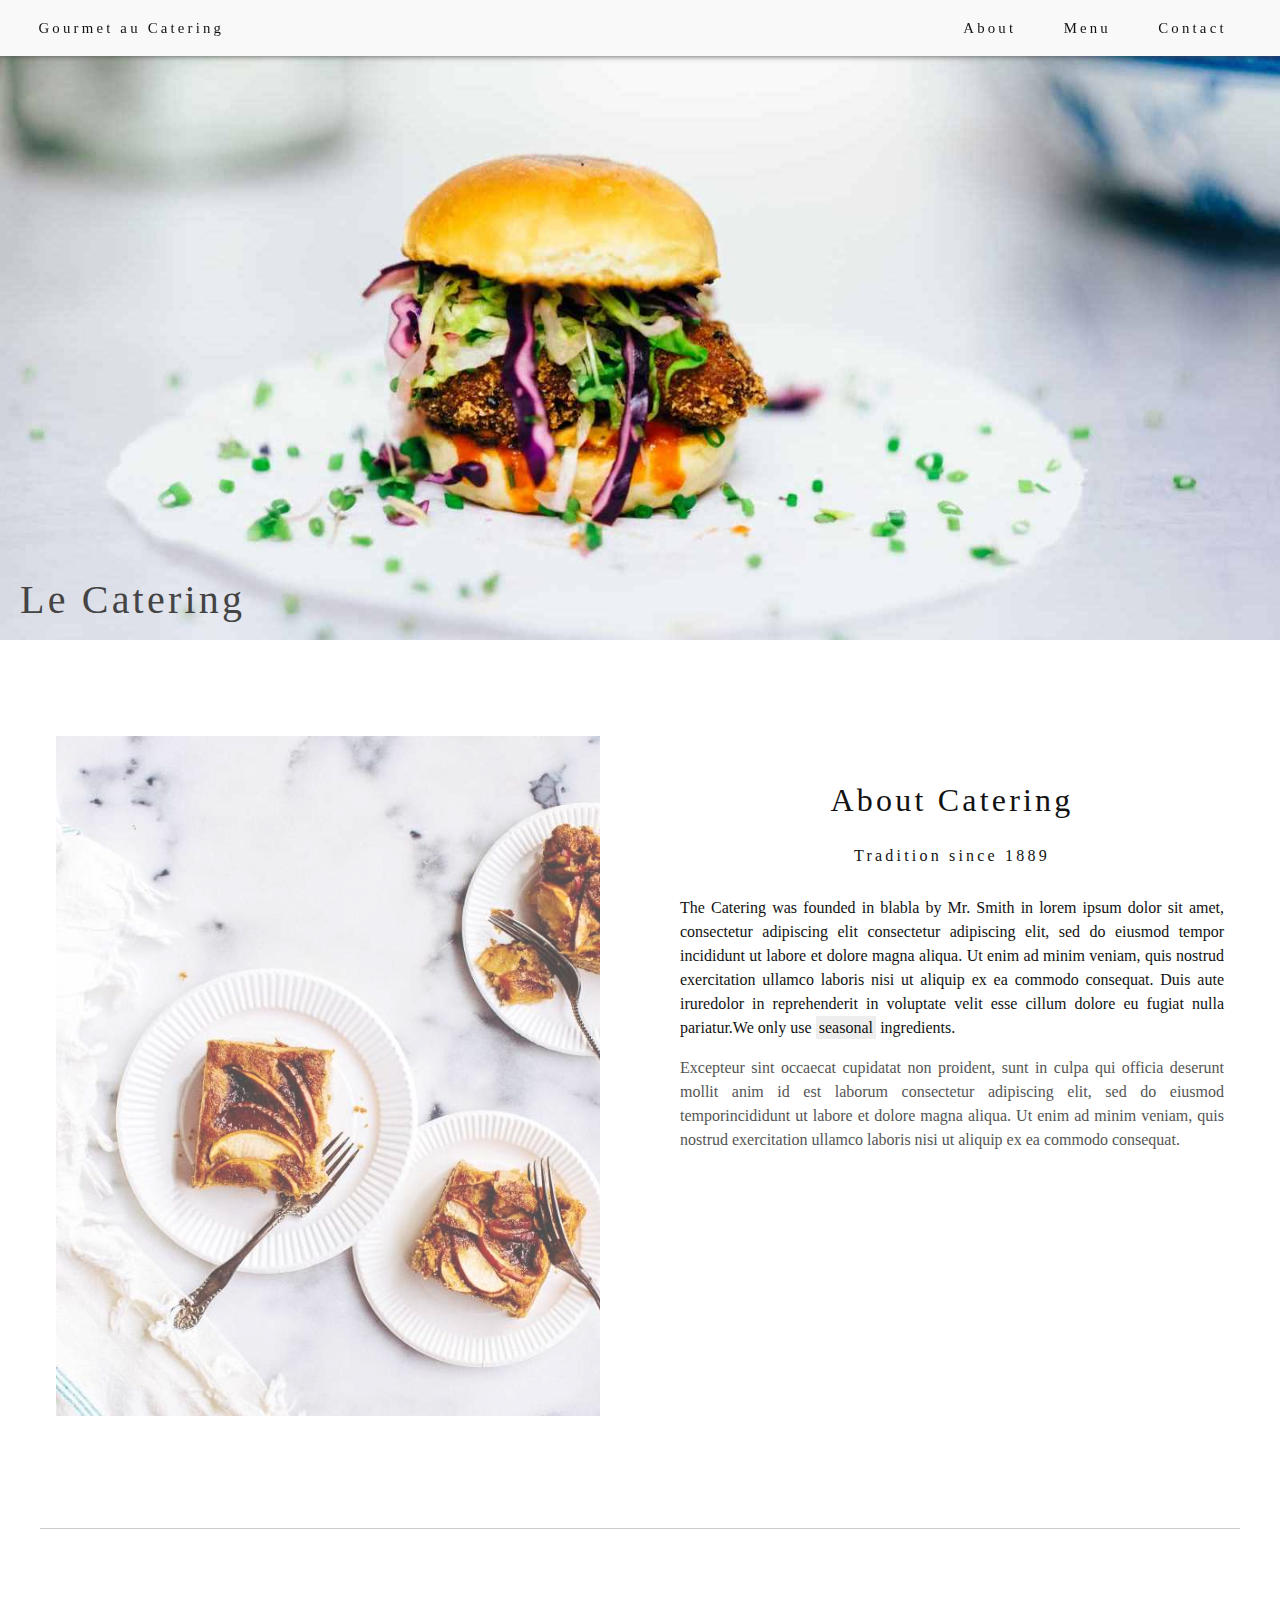
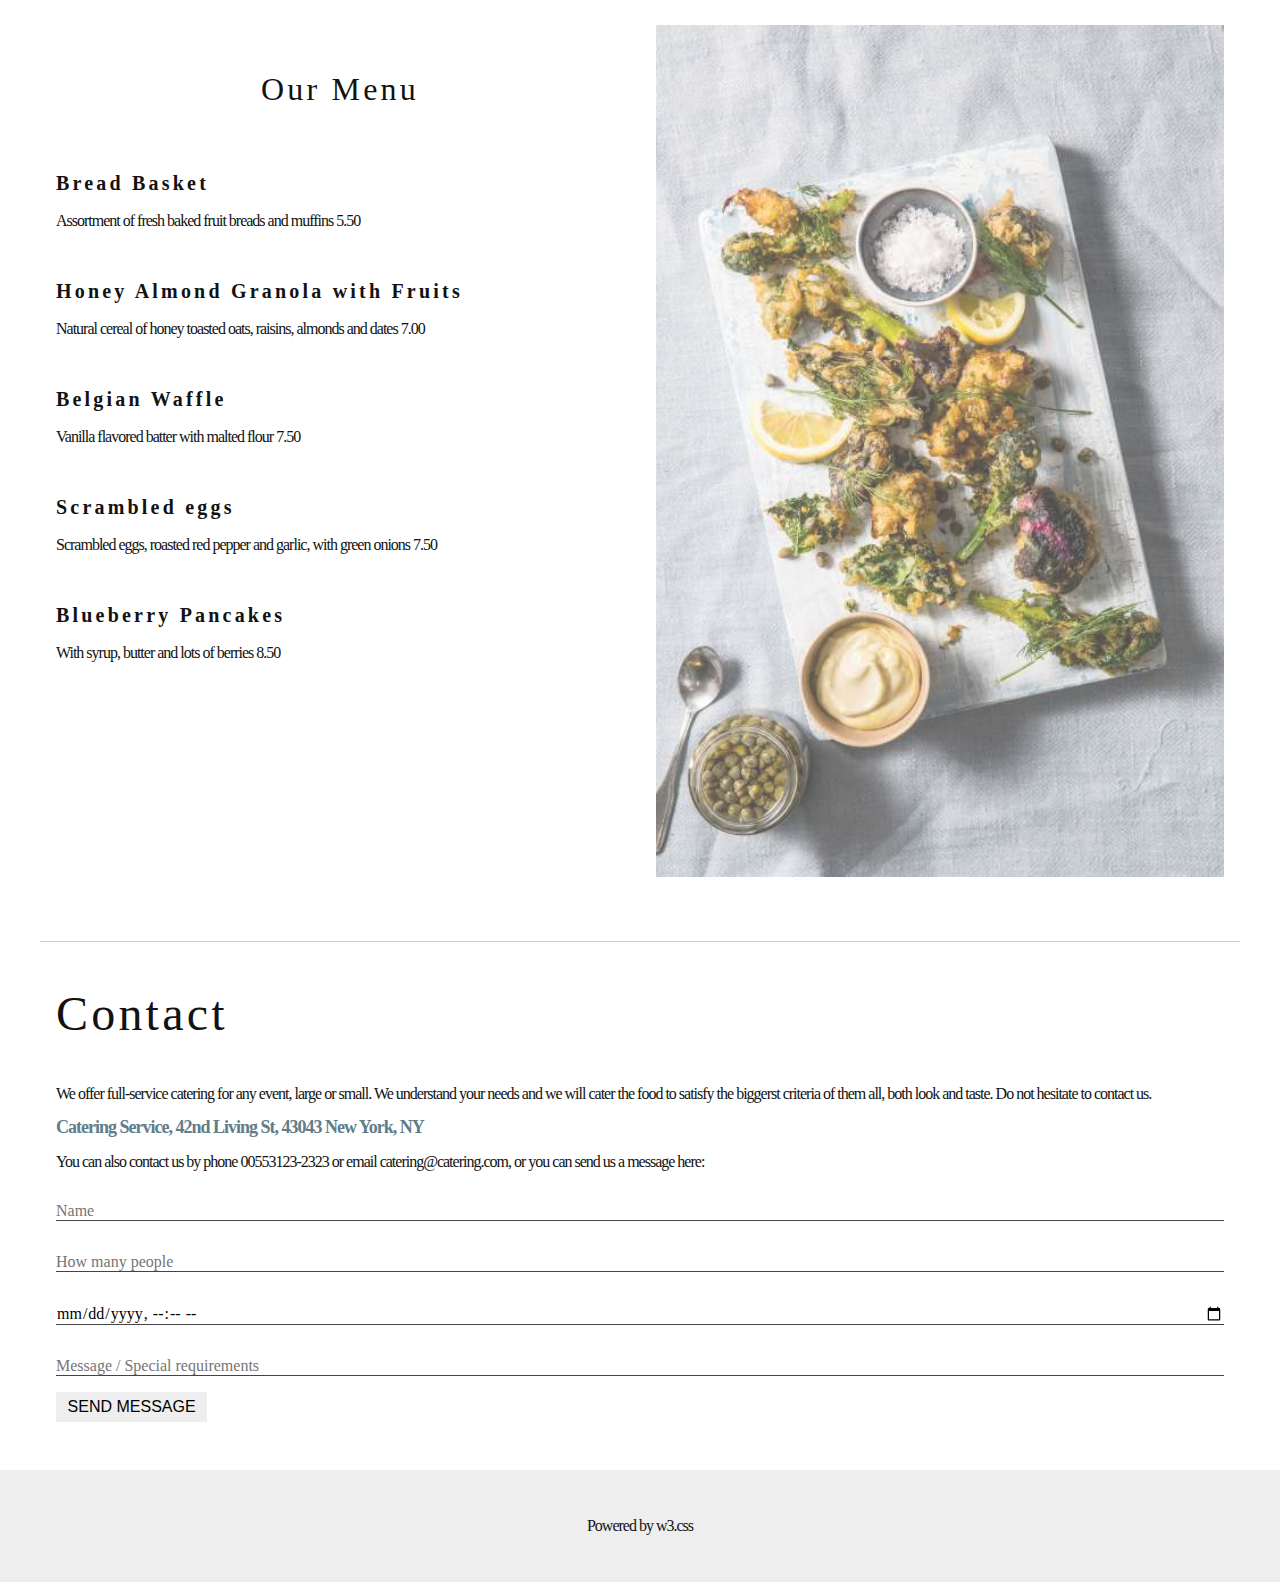
<file: html/homework.html>
<!DOCTYPE html>
<html lang="ko">
<head>
    <meta charset="UTF-8">
    <meta http-equiv="X-UA-Compatible" content="IE=edge">
    <meta name="viewport" content="width=device-width, initial-scale=1.0">
    <title>Le Catering</title>
    <link rel="stylesheet" href="../css/all.min.css">
    <link rel="stylesheet" href="../css/swiper-bundle.min.css">
    <link rel="stylesheet" href="../css/base.css">
    <link rel="stylesheet" href="../css/homework.css">
    <script src="../js/jquery-3.6.0.min.js"></script>
    <script src="../js/swiper-bundle.min.js"></script>
</head>
<body>
    <!-- header -->
    <header class="header-wrapper">
            <div class="header-wrap clearfix">
                <h1 class="title"><a href="#">Gourmet au Catering</a></h1>
                <ul class="navi-wrap">
                    <li class="navi"><a href="#about">About</a></li>
                    <li class="navi"><a href="#menu">Menu</a></li>
                    <li class="navi"><a href="#contact">Contact</a></li>
                </ul>
            </div>
    </header>

    <!-- main -->
    <a name="main" class="anchor"></a>
    <section class="main-wrapper">
        <div class="main-wrap">
            <img src="../img/hamburger.jpg" alt="햄버거" class="img">
            <p class="ment">Le Catering</p>
        </div>
    </section>

    <!-- about -->
    <a name="about" class="anchor"></a>
    <section class="about-wrapper">
        <div class="wrapper clearfix">
            <div class="img-wrap">
                <img src="../img/tablesetting2.jpg" alt="소개이미지" class="about-img">
            </div>
            <div class="cont-wrap">
                <h2>About Catering</h2>
                <h3>Tradition since 1889</h3>
                <p>
                    The Catering was founded in blabla by Mr. Smith in lorem ipsum dolor sit amet,
                    consectetur adipiscing elit consectetur adipiscing elit, sed do eiusmod tempor
                    incididunt ut labore et dolore magna aliqua. Ut enim ad minim veniam, quis nostrud
                    exercitation ullamco laboris nisi ut aliquip ex ea commodo consequat. Duis aute iruredolor
                    in reprehenderit in voluptate velit esse cillum dolore eu fugiat nulla pariatur.We only use <span>seasonal</span> ingredients.
                </p>
                <p>
                    Excepteur sint occaecat cupidatat non proident, sunt in culpa qui officia deserunt mollit anim id est laborum
                    consectetur adipiscing elit, sed do eiusmod temporincididunt ut labore et dolore magna aliqua. Ut enim ad minim veniam,
                    quis nostrud exercitation ullamco laboris nisi ut aliquip ex ea commodo consequat.
                </p>
            </div>
        </div>
    </section>

    <!-- menu -->
    <a name="menu" class="anchor"></a>
    <section class="menu-wrapper">
        <div class="wrapper clearfix">
            <div class="menu-wrap">
                <h3 class="menu-title">Our Menu</h3>
                <ul class="table">
                    <li class="menu">
                        <h4>Bread Basket</h4>
                        <p>Assortment of fresh baked fruit breads and muffins 5.50</p>
                    </li>
                    <li class="menu">
                        <h4>Honey Almond Granola with Fruits</h4>
                        <p>Natural cereal of honey toasted oats, raisins, almonds and dates 7.00</p>
                    </li>
                    <li class="menu">
                        <h4>Belgian Waffle</h4>
                        <p>Vanilla flavored batter with malted flour 7.50</p>
                    </li>
                    <li class="menu">
                        <h4>Scrambled eggs</h4>
                        <p>Scrambled eggs, roasted red pepper and garlic, with green onions 7.50</p>
                    </li>
                    <li class="menu">
                        <h4>Blueberry Pancakes</h4>
                        <p>With syrup, butter and lots of berries 8.50</p>
                    </li>
                </ul>
            </div>
            <div class="img-wrap">
                <img src="../img/tablesetting.jpg" alt="메뉴이미지" class="menu-img">
            </div>
        </div>
    </section>

    <!-- contact -->
    <a name="contact" class="anchor"></a>
    <section class="contact-wrapper">
        <div class="wrapper2">
            <div class="cont-wrap">
                <h2 class="title">Contact</h2>
                <p>We offer full-service catering for any event, large or small. We understand
                    your needs and we will cater the food to satisfy the biggerst criteria of them all,
                    both look and taste. Do not hesitate to contact us.</p>
                <address>Catering Service, 42nd Living St, 43043 New York, NY</address>
                <p>You can also contact us by phone 00553123-2323 or email catering@catering.com, or you can send us a message here:</p>
            </div>
            <form action="">
                <input type="text" name="Name" placeholder="Name">
                <input type="text" name="People" placeholder="How many people">
                <input type="datetime-local" name="date" placeholder="Date and time">
                <input type="text" name="Message" placeholder="Message / Special requirements">
                <button class="bt-send">SEND MESSAGE</button>
            </form>
        </div>
    </section>

    <!-- footer -->
    <footer class="footer-wrap">
        <div class="copyright"><a href="#">Powered by w3.css</a></div>
    </footer>
</body>
</html>
</file>
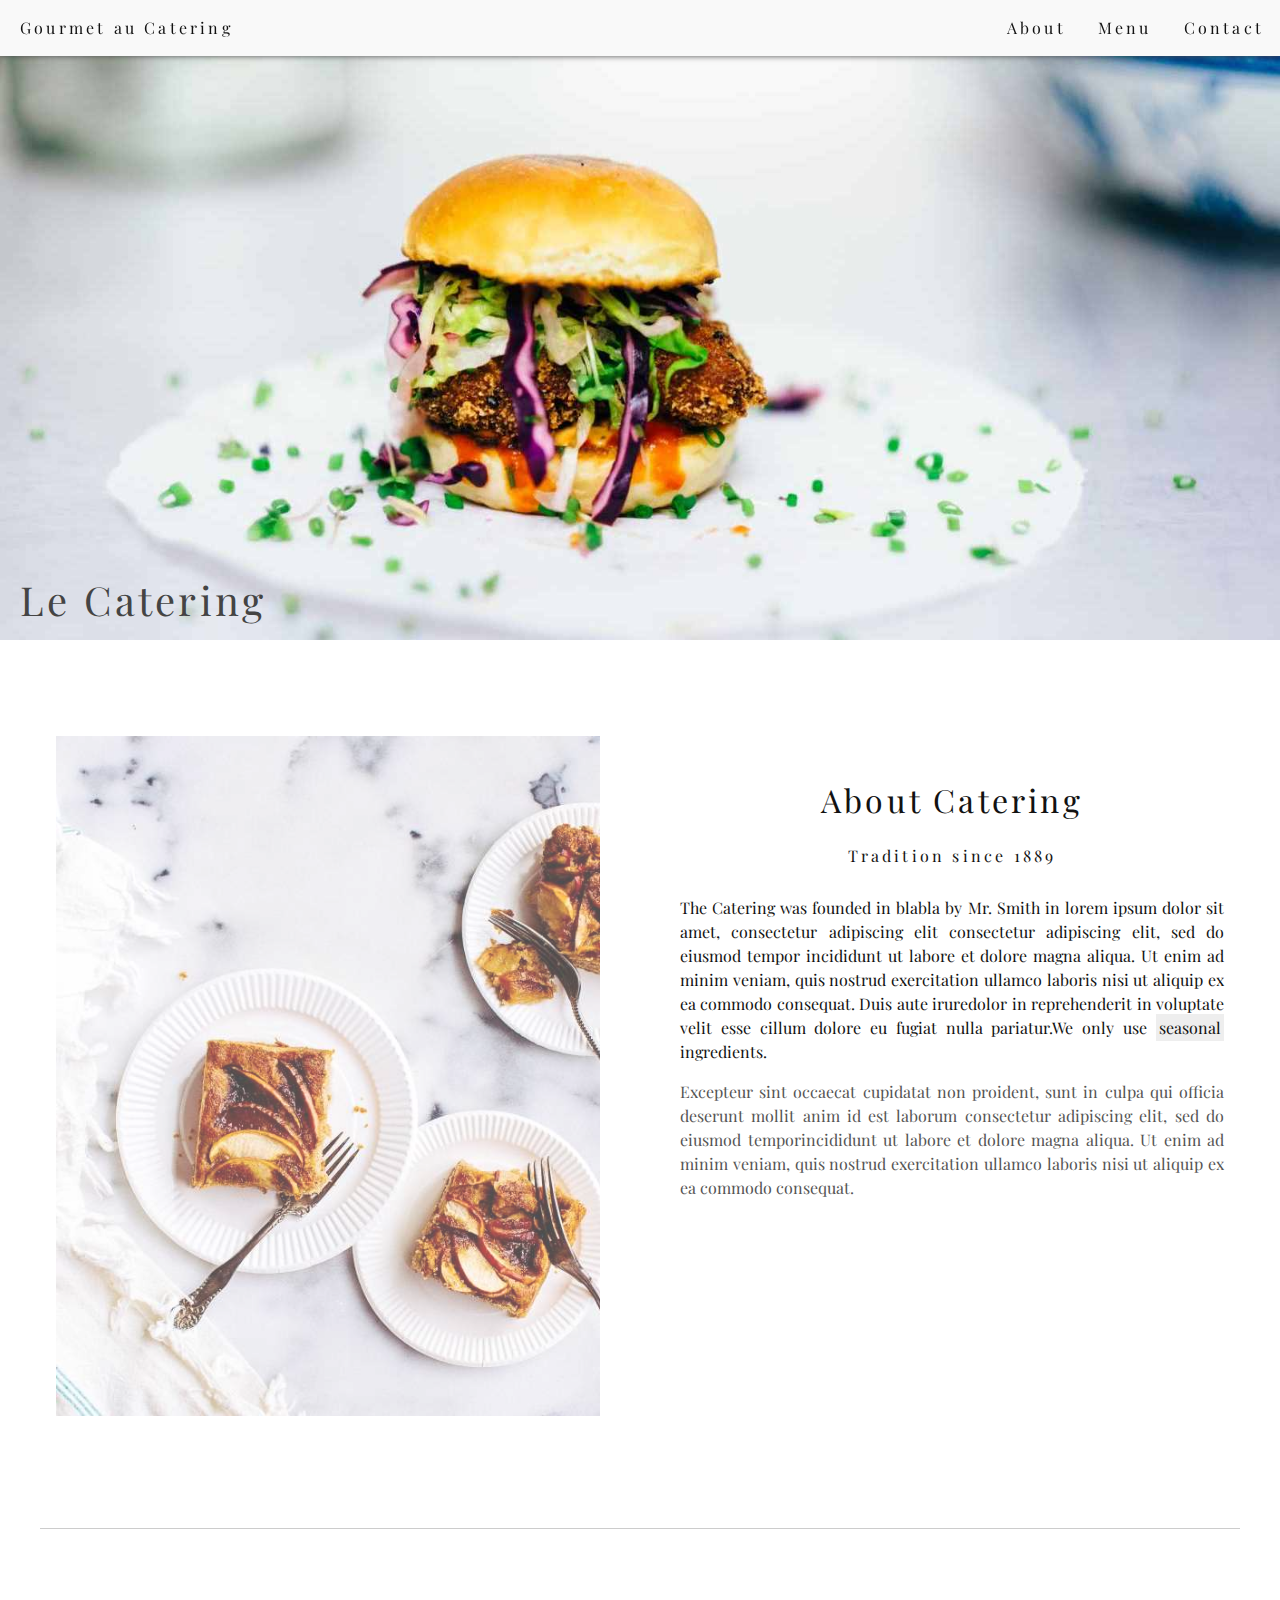
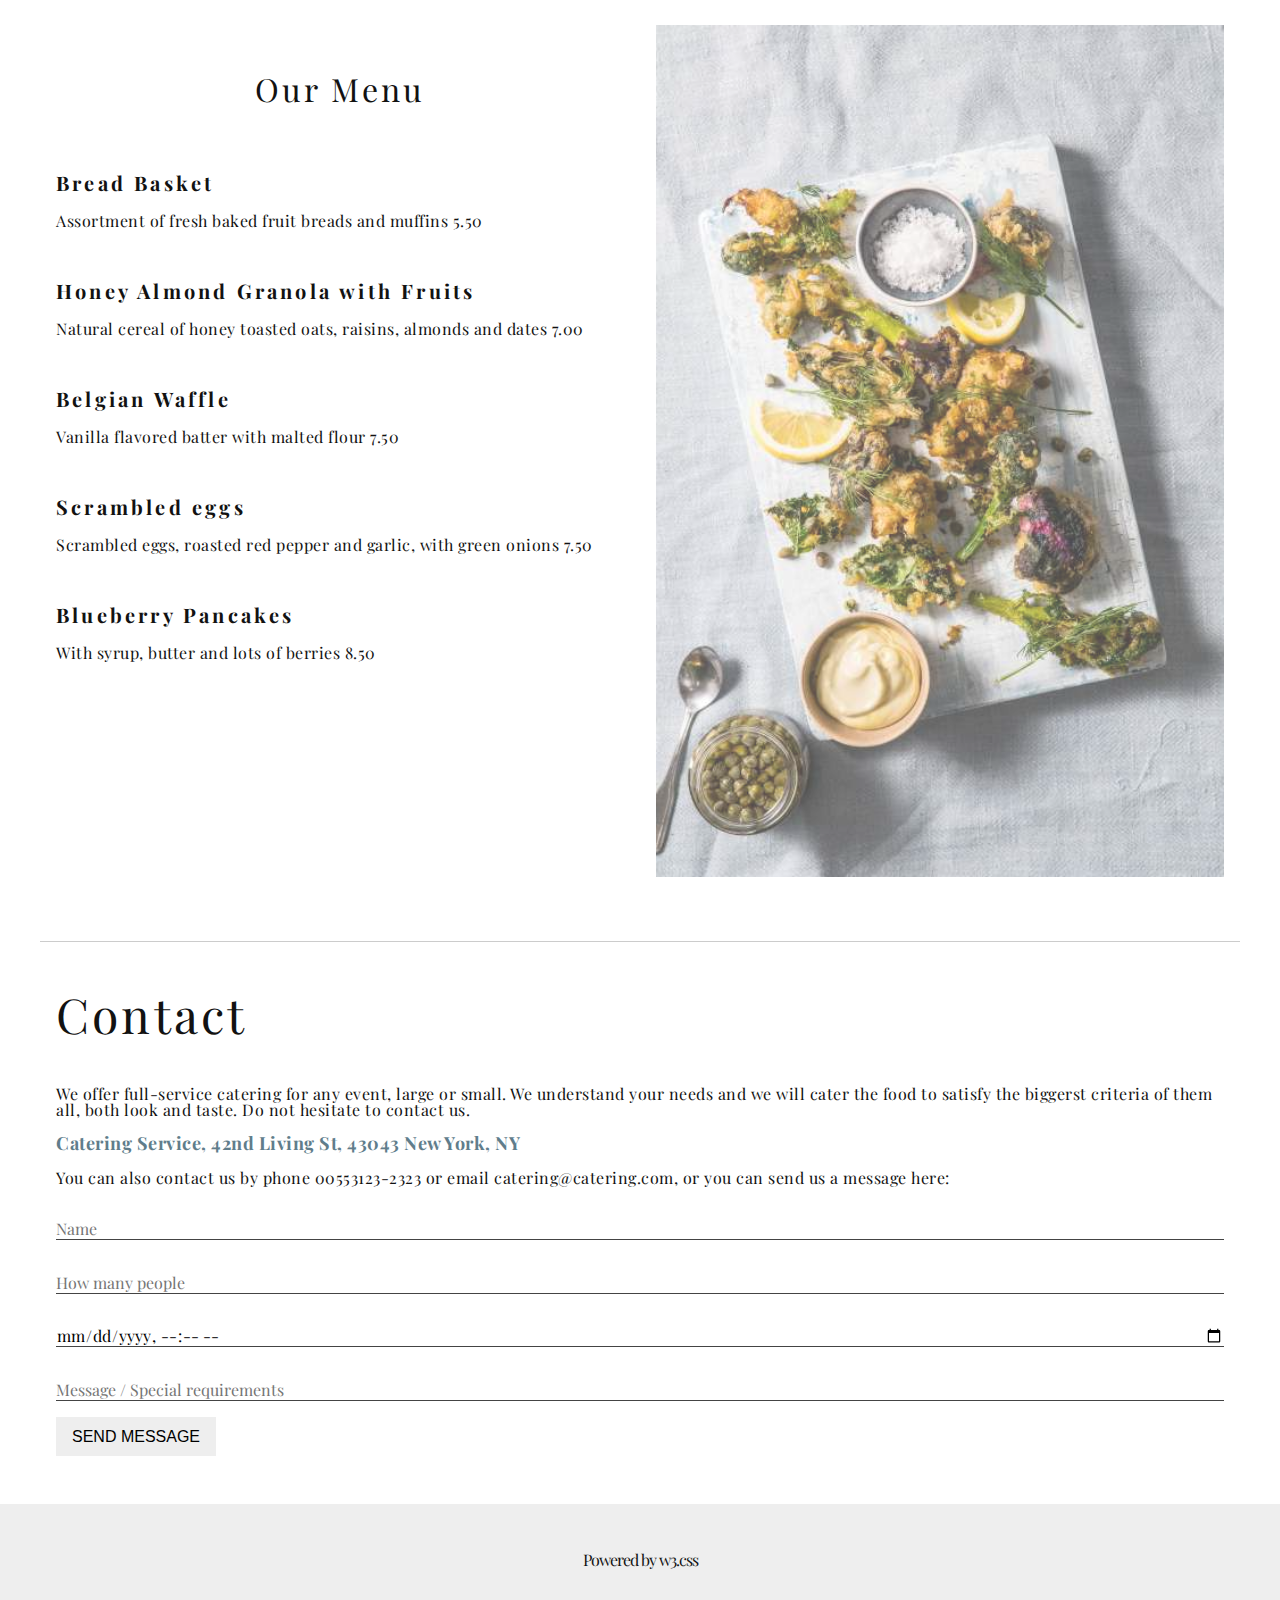
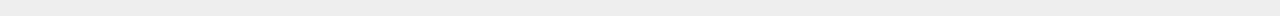
<file: public/html/homework.html>
<!DOCTYPE html>
<html lang="ko">
<head>
    <meta charset="UTF-8">
    <meta http-equiv="X-UA-Compatible" content="IE=edge">
    <meta name="viewport" content="width=device-width, initial-scale=1.0">
    <title>Le Catering</title>
    <link rel="stylesheet" href="../css/all.min.css">
    <link rel="stylesheet" href="../css/swiper-bundle.min.css">
    <link rel="stylesheet" href="../css/base.css">
    <link rel="stylesheet" href="../css/homework.css">
    <script src="../js/jquery-3.6.0.min.js"></script>
    <script src="../js/swiper-bundle.min.js"></script>
</head>
<body>
    <!-- header -->
    <header class="header-wrapper clearfix">
        <h1 class="title"><a href="#">Gourmet au Catering</a></h1>
        <ul class="navi-wrap">
            <li class="navi"><a href="#about">About</a></li>
            <li class="navi"><a href="#menu">Menu</a></li>
            <li class="navi"><a href="#contact">Contact</a></li>
        </ul>
    </header>

    <!-- main -->
    <a name="main" class="anchor"></a>
    <section class="main-wrapper">
        <div class="main-wrap">
            <img src="../img/hamburger.jpg" alt="햄버거" class="img">
            <p class="ment">Le Catering</p>
        </div>
    </section>

    <!-- about -->
    <a name="about" class="anchor"></a>
    <section class="about-wrapper">
        <div class="wrapper clearfix">
            <div class="img-wrap">
                <img src="../img/tablesetting2.jpg" alt="소개이미지" class="about-img">
            </div>
            <div class="cont-wrap">
                <h2>About Catering</h2>
                <h3>Tradition since 1889</h3>
                <p>
                    The Catering was founded in blabla by Mr. Smith in lorem ipsum dolor sit amet,
                    consectetur adipiscing elit consectetur adipiscing elit, sed do eiusmod tempor
                    incididunt ut labore et dolore magna aliqua. Ut enim ad minim veniam, quis nostrud
                    exercitation ullamco laboris nisi ut aliquip ex ea commodo consequat. Duis aute iruredolor
                    in reprehenderit in voluptate velit esse cillum dolore eu fugiat nulla pariatur.We only use <span>seasonal</span> ingredients.
                </p>
                <p>
                    Excepteur sint occaecat cupidatat non proident, sunt in culpa qui officia deserunt mollit anim id est laborum
                    consectetur adipiscing elit, sed do eiusmod temporincididunt ut labore et dolore magna aliqua. Ut enim ad minim veniam,
                    quis nostrud exercitation ullamco laboris nisi ut aliquip ex ea commodo consequat.
                </p>
            </div>
        </div>
    </section>

    <!-- menu -->
    <a name="menu" class="anchor"></a>
    <section class="menu-wrapper">
        <div class="wrapper clearfix">
            <div class="menu-wrap">
                <h3 class="menu-title">Our Menu</h3>
                <ul class="table">
                    <li class="menu">
                        <h4>Bread Basket</h4>
                        <p>Assortment of fresh baked fruit breads and muffins 5.50</p>
                    </li>
                    <li class="menu">
                        <h4>Honey Almond Granola with Fruits</h4>
                        <p>Natural cereal of honey toasted oats, raisins, almonds and dates 7.00</p>
                    </li>
                    <li class="menu">
                        <h4>Belgian Waffle</h4>
                        <p>Vanilla flavored batter with malted flour 7.50</p>
                    </li>
                    <li class="menu">
                        <h4>Scrambled eggs</h4>
                        <p>Scrambled eggs, roasted red pepper and garlic, with green onions 7.50</p>
                    </li>
                    <li class="menu">
                        <h4>Blueberry Pancakes</h4>
                        <p>With syrup, butter and lots of berries 8.50</p>
                    </li>
                </ul>
            </div>
            <div class="img-wrap">
                <img src="../img/tablesetting.jpg" alt="메뉴이미지" class="menu-img">
            </div>
        </div>
    </section>

    <!-- contact -->
    <a name="contact" class="anchor"></a>
    <section class="contact-wrapper">
        <div class="wrapper2">
            <div class="cont-wrap">
                <h2 class="title">Contact</h2>
                <p>We offer full-service catering for any event, large or small. We understand
                    your needs and we will cater the food to satisfy the biggerst criteria of them all,
                    both look and taste. Do not hesitate to contact us.</p>
                <address>Catering Service, 42nd Living St, 43043 New York, NY</address>
                <p>You can also contact us by phone 00553123-2323 or email catering@catering.com, or you can send us a message here:</p>
            </div>
            <form action="">
                <input type="text" name="Name" placeholder="Name">
                <input type="text" name="People" placeholder="How many people">
                <input type="datetime-local" name="date" placeholder="Date and time">
                <input type="text" name="Message" placeholder="Message / Special requirements">
                <button class="bt-send">SEND MESSAGE</button>
            </form>
        </div>
    </section>

    <!-- footer -->
    <footer class="footer-wrap">
        <div class="copyright"><a href="#">Powered by w3.css</a></div>
    </footer>
</body>
</html>
</file>
<file: css/homework.css>
@import url('https://fonts.googleapis.com/css2?family=Playfair+Display:ital@0;1&display=swap');
/* font-family: 'Playfair Display', serif; */



/********************* default ***********************/
html, body {font: 16 'Playfair Display'; color: #121212; letter-spacing: .2em;}
.wrapper {max-width: 1200px; margin: auto; padding: 3em 0; border-bottom: 1px solid #ccc;} /* about 부터 사용 */
.wrapper2 {max-width: 1200px; margin: auto; padding: 3em 1em;}
a.anchor {height: 0; line-height: 0; display: inline;}


/********************* header ***********************/
.header-wrapper {position: fixed; width: 100%; background-color: #f9f9f9; z-index: 10; box-shadow: 0 0 6px rgb(77, 75, 75);}
.header-wrapper > .header-wrap {padding: 1em; font-size: .925em;}
.header-wrapper > .header-wrap > .title {float: left; margin-left: 1em; padding: .4em .6em;}
.header-wrapper > .header-wrap > .navi-wrap {float: right;}
.header-wrapper > .header-wrap > .navi-wrap > .navi {float: left; margin-right: 2em;}
.header-wrapper > .header-wrap > .navi-wrap > .navi a {padding: .4em .6em;}
.header-wrapper > .header-wrap > .navi-wrap > .navi:hover {background-color: #eee;}


/********************* main ***********************/
.main-wrapper {max-width: 1600px; margin: auto;}
.main-wrapper > .main-wrap {position: relative;}
.main-wrapper > .main-wrap > img {}
.main-wrapper > .main-wrap > .ment {position: absolute; font-size: 2.5em; color: #444; left: .5em; bottom: .5em;}


/********************* about ***********************/
.about-wrapper {margin: 2em 0;}
.about-wrapper > .wrapper {border-bottom: 1px solid #ccc;}
.about-wrapper > .wrapper > .img-wrap {float: left; width: 48%; margin: 0 4% 4% 0; padding: 1em;}
.about-wrapper > .wrapper > .img-wrap > .about-img {width: 100%; opacity: .7;}

.about-wrapper > .wrapper > .cont-wrap {float: right; width: 48%; text-align: center; margin-top: 3em; padding: 1em;}
.about-wrapper > .wrapper > .cont-wrap > h2 {font-size: 2em;}
.about-wrapper > .wrapper > .cont-wrap > h3 {font-size: 1em; padding: 2em 0;}
.about-wrapper > .wrapper > .cont-wrap > p { text-align: justify; letter-spacing: 0; line-height: 1.5; margin-bottom: 1em;}
.about-wrapper > .wrapper > .cont-wrap > p:nth-child(4) {color: #555;}
.about-wrapper > .wrapper > .cont-wrap > p > span {background-color: #eee; padding: .2em .2em;}


/********************* menu ***********************/
.menu-wrapper {}
.menu-wrapper > .wrapper > .menu-wrap {float: left; width: 50%; padding: 1em; margin-top: 3em;}
.menu-wrapper > .wrapper > .menu-wrap > .menu-title {font-size: 2em; text-align: center; margin-bottom: 1.5em;}
.menu-wrapper > .wrapper > .menu-wrap > .table > .menu {text-align: left;}
.menu-wrapper > .wrapper > .menu-wrap > .table > .menu > h4 {font-size: 1.25em; font-weight: bold; line-height: 3;}
.menu-wrapper > .wrapper > .menu-wrap > .table > .menu > p {font-size: 1em; margin-bottom: 2em; letter-spacing: -1px;}

.menu-wrapper > .wrapper > .img-wrap {float: right; width: 50%; padding: 1em;}
.menu-wrapper > .wrapper > .img-wrap > .menu-img {width: 100%; opacity: .7;}


/********************* contact ***********************/
.contact-wrapper {}
.contact-wrapper > .wrapper2 {}
.contact-wrapper > .wrapper2 > .cont-wrap {width: 100%; text-align: left;}
.contact-wrapper > .wrapper2 > .cont-wrap > * { margin-bottom: 1em;}
.contact-wrapper > .wrapper2 > .cont-wrap > .title {font-size: 3em;}
.contact-wrapper > .wrapper2 > .cont-wrap > p:nth-child(2) {letter-spacing: -1px; line-height: 1;}
.contact-wrapper > .wrapper2 > .cont-wrap > address{letter-spacing: -1px; font-weight: bold; font-size: 1.125em; color: #607d8b;}
.contact-wrapper > .wrapper2 > .cont-wrap > p:nth-child(4) {letter-spacing: -1px;}

.contact-wrapper > .wrapper2 > form {width: 100%;}
.contact-wrapper > .wrapper2 > form > input {width: 100%; margin: 1em 0; border-bottom: 1px solid #444;}
.contact-wrapper > .wrapper2 > form > button {background-color: #eee; padding: 0.425em 0.725em;}


/********************* footer ***********************/
.footer-wrap {width: 100%; background-color: #eee; padding: 3em;}
.footer-wrap > .copyright {width: 100%; letter-spacing: -1px; text-align: center;}
.footer-wrap > .copyright a:hover {text-decoration: underline;}


/********************* response ***********************/
@media (max-width: 992px){

}

@media (max-width: 768px){
    .header-wrapper > .header-wrap > .navi-wrap {display: none;}

    .about-wrapper > .wrapper > .img-wrap {display: none;}
    .about-wrapper > .wrapper > .cont-wrap {width: 100%;}

    .menu-wrapper > .wrapper > .menu-wrap {width: 100%;}
    .menu-wrapper > .wrapper > .img-wrap {width: 100%;}
}

@media (max-width: 574px){
}
</file>
<file: public/css/homework.css>
@import url('https://fonts.googleapis.com/css2?family=Playfair+Display:ital@0;1&display=swap');
/* font-family: 'Playfair Display', serif; */



/********************* default ***********************/
html, body {font-size: 16; font-family: 'Playfair Display', serif; color: #121212; letter-spacing: .2em;}
.wrapper {max-width: 1200px; margin: auto; padding: 3em 0; border-bottom: 1px solid #ccc;} /* about 부터 사용 */
.wrapper2 {max-width: 1200px; margin: auto; padding: 3em 1em;}
a.anchor {height: 0; line-height: 0; display: inline;}


/********************* header ***********************/
.header-wrapper {position: fixed; width: 100%; background-color: #f9f9f9; z-index: 10; box-shadow: 0 0 6px rgb(77, 75, 75);}
.header-wrapper > .title {float: left; padding: 1.25em;}
.header-wrapper > .navi-wrap {float: right;}
.header-wrapper > .navi-wrap > .navi {float: left;}
.header-wrapper > .navi-wrap > .navi a {padding: 1.25em 1em;}
.header-wrapper > .navi-wrap > .navi:hover {background-color: #eee;}


/********************* main ***********************/
.main-wrapper {max-width: 1600px; margin: auto;}
.main-wrapper > .main-wrap {position: relative;}
.main-wrapper > .main-wrap > img {}
.main-wrapper > .main-wrap > .ment {position: absolute; font-size: 2.5em; color: #444; left: .5em; bottom: .5em;}


/********************* about ***********************/
.about-wrapper {margin: 2em 0;}
.about-wrapper > .wrapper {border-bottom: 1px solid #ccc;}
.about-wrapper > .wrapper > .img-wrap {float: left; width: 48%; margin: 0 4% 4% 0; padding: 1em;}
.about-wrapper > .wrapper > .img-wrap > .about-img {width: 100%; opacity: .7;}

.about-wrapper > .wrapper > .cont-wrap {float: right; width: 48%; text-align: center; margin-top: 3em; padding: 1em;}
.about-wrapper > .wrapper > .cont-wrap > h2 {font-size: 2em;}
.about-wrapper > .wrapper > .cont-wrap > h3 {font-size: 1em; padding: 2em 0;}
.about-wrapper > .wrapper > .cont-wrap > p { text-align: justify; letter-spacing: 0; line-height: 1.5; margin-bottom: 1em;}
.about-wrapper > .wrapper > .cont-wrap > p:nth-child(4) {color: #555;}
.about-wrapper > .wrapper > .cont-wrap > p > span {background-color: #eee; padding: .2em .2em;}


/********************* menu ***********************/
.menu-wrapper {}
.menu-wrapper > .wrapper > .menu-wrap {float: left; width: 50%; padding: 1em; margin-top: 3em;}
.menu-wrapper > .wrapper > .menu-wrap > .menu-title {font-size: 2em; text-align: center; margin-bottom: 1.5em;}
.menu-wrapper > .wrapper > .menu-wrap > .table > .menu {text-align: left;}
.menu-wrapper > .wrapper > .menu-wrap > .table > .menu > h4 {font-size: 1.25em; font-weight: bold; line-height: 3;}
.menu-wrapper > .wrapper > .menu-wrap > .table > .menu > p {font-size: 1em; margin-bottom: 2em; letter-spacing: .5px;}

.menu-wrapper > .wrapper > .img-wrap {float: right; width: 50%; padding: 1em;}
.menu-wrapper > .wrapper > .img-wrap > .menu-img {width: 100%; opacity: .7;}


/********************* contact ***********************/
.contact-wrapper {}
.contact-wrapper > .wrapper2 {}
.contact-wrapper > .wrapper2 > .cont-wrap {width: 100%; text-align: left;}
.contact-wrapper > .wrapper2 > .cont-wrap > * { margin-bottom: 1em;}
.contact-wrapper > .wrapper2 > .cont-wrap > .title {font-size: 3em;}
.contact-wrapper > .wrapper2 > .cont-wrap > p:nth-child(2) {letter-spacing: .5px; line-height: 1;}
.contact-wrapper > .wrapper2 > .cont-wrap > address{letter-spacing: .5px; font-weight: bold; font-size: 1.125em; color: #607d8b;}
.contact-wrapper > .wrapper2 > .cont-wrap > p:nth-child(4) {letter-spacing: .5px;}

.contact-wrapper > .wrapper2 > form {width: 100%;}
.contact-wrapper > .wrapper2 > form > input {width: 100%; margin: 1em 0; border-bottom: 1px solid #444;}
.contact-wrapper > .wrapper2 > form > button {background-color: #eee; padding: .725em 1em;}


/********************* footer ***********************/
.footer-wrap {width: 100%; background-color: #eee; padding: 3em;}
.footer-wrap > .copyright {width: 100%; letter-spacing: -1px; text-align: center;}
.footer-wrap > .copyright a:hover {text-decoration: underline;}


/********************* response ***********************/
@media (max-width: 992px){

}

@media (max-width: 768px){
    .header-wrapper > .navi-wrap {display: none;}

    .about-wrapper > .wrapper > .img-wrap {display: none;}
    .about-wrapper > .wrapper > .cont-wrap {width: 100%;}

    .menu-wrapper > .wrapper > .menu-wrap {width: 100%;}
    .menu-wrapper > .wrapper > .img-wrap {width: 100%;}
}

@media (max-width: 574px){
}
</file>
<file: css/base.css>
/******************** Reset.css ***********************/
html, body, div, span, applet, object, iframe,
h1, h2, h3, h4, h5, h6, p, blockquote, pre,
a, abbr, acronym, address, big, cite, code,
del, dfn, em, img, ins, kbd, q, s, samp,
small, strike, strong, sub, sup, tt, var,
b, u, i, center,
dl, dt, dd, ol, ul, li,
fieldset, form, label, legend,
table, caption, tbody, tfoot, thead, tr, th, td,
article, aside, canvas, details, embed, 
figure, figcaption, footer, header, hgroup, 
menu, nav, output, ruby, section, summary,
time, mark, audio, video, input, select {
	margin: 0;
	padding: 0;
	border: 0;
	font-size: 100%;
	font: inherit;
	line-height: 1;
	vertical-align: baseline;
	box-sizing: border-box;
}
/* HTML5 display-role reset for older browsers */
article, aside, details, figcaption, figure, 
footer, header, hgroup, menu, nav, section {
	display: block;
}
body {
	line-height: 1;
}
ol, ul {
	list-style: none;
}
blockquote, q {
	quotes: none;
}
blockquote:before, blockquote:after,
q:before, q:after {
	content: '';
	content: none;
}
table {
	border-collapse: collapse;
	border-spacing: 0;
}
a, label {display: inline-block;}
a:link, a:visited, a:hover, a:active {color: inherit; text-decoration: none;}
img {vertical-align: bottom;}
input, button {border-radius: 0; outline: none; border: none; font-size: inherit; background-color: transparent; cursor: pointer; padding: 0; line-height: inherit;}

/******************** Base ***********************/
.clearfix::after {display: block; content: ""; clear: both;}
.img {width: 100%;}
.imgx {max-width: 100%;}
.fa {line-height: 1;}

.swiper-button-prev, 
.swiper-button-next, 
.swiper-pagination * {outline: none; cursor: pointer;}
</file>
<file: public/css/base.css>
/******************** Reset.css ***********************/
html, body, div, span, applet, object, iframe,
h1, h2, h3, h4, h5, h6, p, blockquote, pre,
a, abbr, acronym, address, big, cite, code,
del, dfn, em, img, ins, kbd, q, s, samp,
small, strike, strong, sub, sup, tt, var,
b, u, i, center,
dl, dt, dd, ol, ul, li,
fieldset, form, label, legend,
table, caption, tbody, tfoot, thead, tr, th, td,
article, aside, canvas, details, embed, 
figure, figcaption, footer, header, hgroup, 
menu, nav, output, ruby, section, summary,
time, mark, audio, video, input, select {
	margin: 0;
	padding: 0;
	border: 0;
	font-size: 100%;
	font: inherit;
	line-height: 1;
	vertical-align: baseline;
	box-sizing: border-box;
}
/* HTML5 display-role reset for older browsers */
article, aside, details, figcaption, figure, 
footer, header, hgroup, menu, nav, section {
	display: block;
}
body {
	line-height: 1;
}
ol, ul {
	list-style: none;
}
blockquote, q {
	quotes: none;
}
blockquote:before, blockquote:after,
q:before, q:after {
	content: '';
	content: none;
}
table {
	border-collapse: collapse;
	border-spacing: 0;
}
a, label {display: inline-block;}
a:link, a:visited, a:hover, a:active {color: inherit; text-decoration: none;}
img {vertical-align: bottom;}
input, button {border-radius: 0; outline: none; border: none; font-size: inherit; background-color: transparent; cursor: pointer; padding: 0; line-height: inherit;}

/******************** Base ***********************/
.clearfix::after {display: block; content: ""; clear: both;}
.img {width: 100%;}
.imgx {max-width: 100%;}
.fa {line-height: 1;}

.swiper-button-prev, 
.swiper-button-next, 
.swiper-pagination * {outline: none; cursor: pointer;}
</file>
